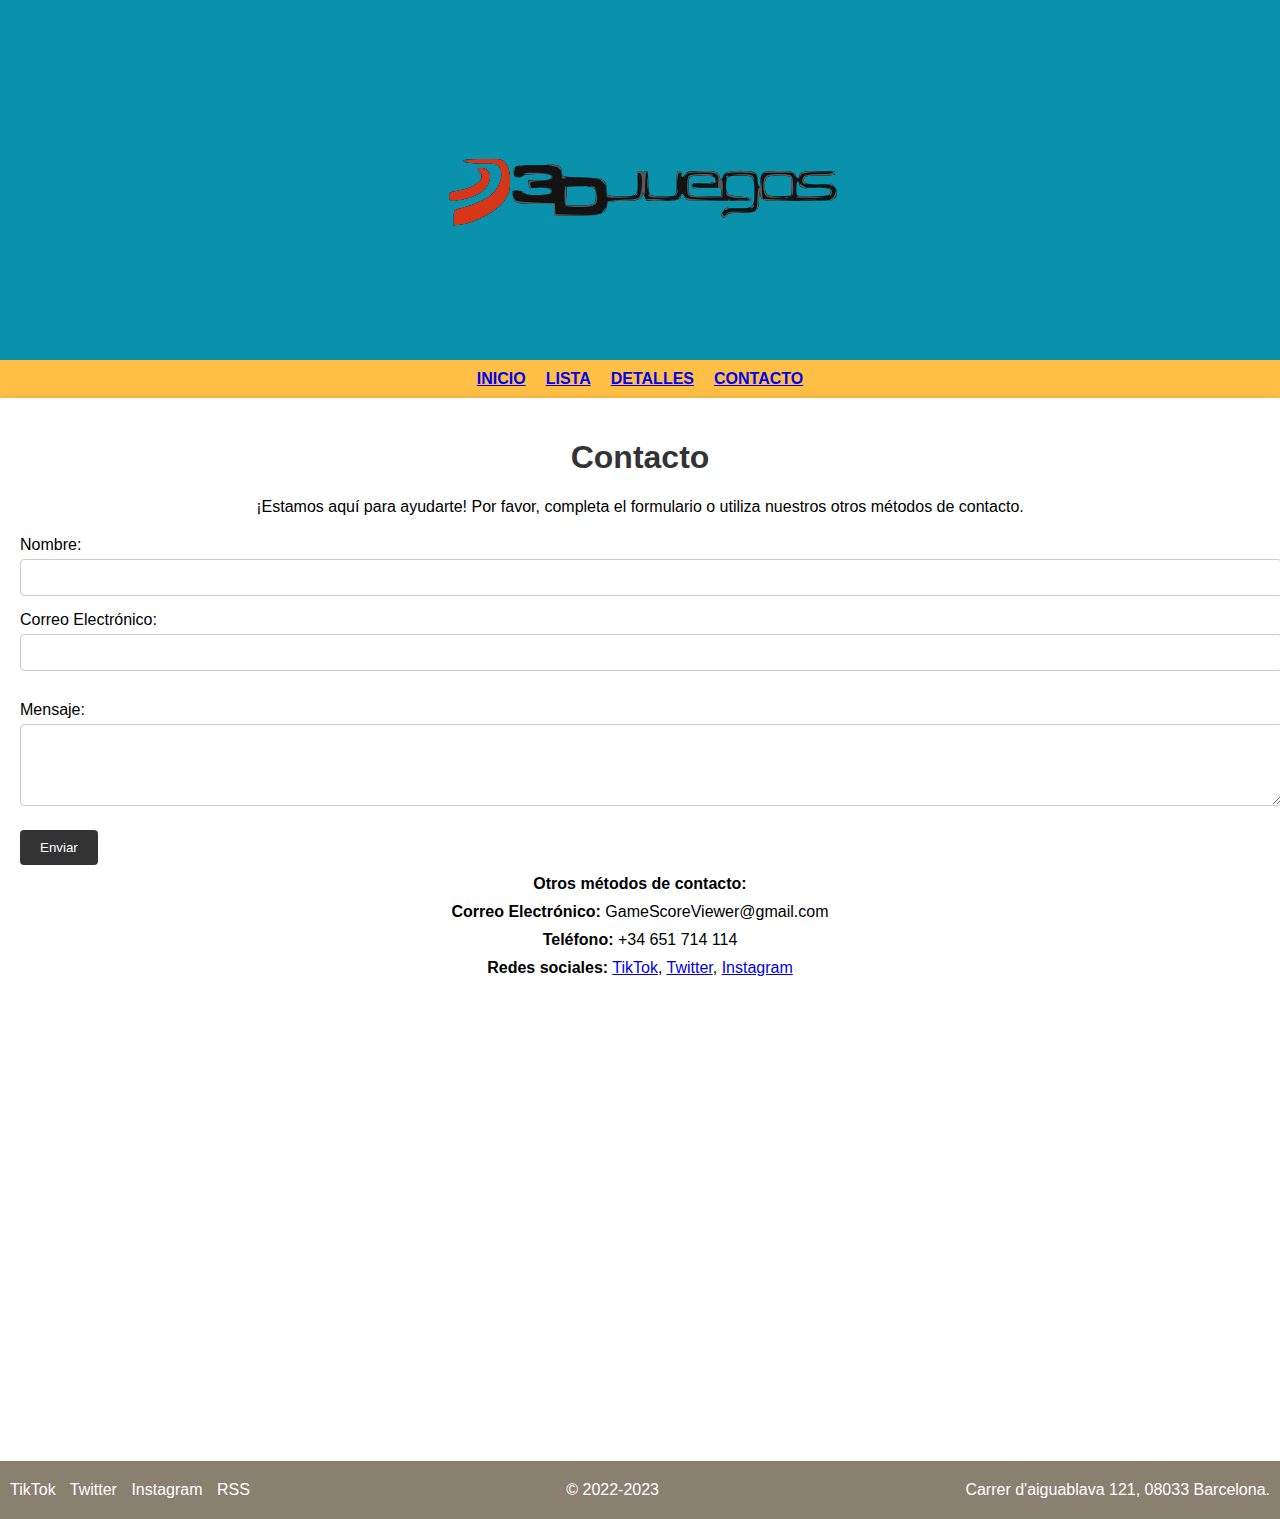
<file: EXERCICIS-CSS-M04/Contacto.html>
<!DOCTYPE html>
<html>

<head>
  <title>GameScore Review Contacto</title>
  <link rel="stylesheet" href="Estilo.css">
  <link rel="icon" type="ima/x-icon" href="Imagenes/logo2.png">
</head>

<body>
  <header>
    <div id="icono">
      <img src="Imagenes/logo2.png">
    </div>
    <div id="apartados">
      <div class="apartado">
        <a href="Home.html">INICIO</a>
      </div>
      <div class="apartado">
        <a href="ListadoVideojuegos.html">LISTA</a>
      </div>
      <div class="apartado">
        <a href="DetalleVideojuego.html">DETALLES</a>
      </div>
      <div class="apartado">
        <a href="Contacto.html">CONTACTO</a>
      </div>
    </div>
  </header>
  <div class="container">
    <h1>Contacto</h1>
    <p>¡Estamos aquí para ayudarte! Por favor, completa el formulario o utiliza nuestros otros métodos de contacto.</p>

    <form action="procesar_formulario.php" method="post">
      <label for="nombre">Nombre:</label>
      <input type="text" id="nombre" name="nombre" required>

      <label for="correo">Correo Electrónico:</label>
      <input type="email" id="correo" name="correo" required>

      <label for="mensaje">Mensaje:</label>
      <textarea id="mensaje" name="mensaje" rows="4" required></textarea>

      <button type="submit">Enviar</button>
    </form>

    <p><strong>Otros métodos de contacto:</p></strong>
    <p><strong>Correo Electrónico:</strong> GameScoreViewer@gmail.com</p>
    <p><strong>Teléfono:</strong> +34 651 714 114</p>
    <p><strong>Redes sociales:</strong>
      <a href="https://www.tiktok.com/@uriigg04_">TikTok</a>,
      <a href="https://www.twitter.com/@uriigg04">Twitter</a>,
      <a href="https://www.instagram.com/uriigg_/">Instagram</a>
    </p>
    <iframe
      src="https://www.google.com/maps/embed?pb=!1m18!1m12!1m3!1d3642.164123968216!2d2.1512239144171093!3d41.40030270925111!2m3!1f0!2f0!3f0!3m2!1i1024!2i768!4f13.1!3m3!1m2!1s0x12a4937f8c2e56cd%3A0x1595e4d7a8b8800a!2sCarrer%20d'Aiguablava%2C%20121%2C%2008033%20Barcelona!5e0!3m2!1sen!2ses!4v1649077312155!5m2!1sen!2ses"
      width="600" height="450" style="border:0;" allowfullscreen="" loading="lazy"></iframe>
  </div>
  </section>
  <footer>
    <div class="footer-content">
      <div class="footer-links">
        <a href="https://www.tiktok.com/@uriigg04_">TikTok</a>
        <a href="https://www.twitter.com/@uriigg04">Twitter</a>
        <a href="https://www.instagram.com/uriigg_">Instagram</a>
        <a href="https://www.ejemplo-rss.com/rss">RSS</a>
      </div>
      <div class="footer-center">
        <p class="copyright">&copy; 2022-2023</p>
      </div>
      <div class="address">
        Carrer d'aiguablava 121, 08033 Barcelona.
      </div>
    </div>
  </footer>
</body>

</html>
</file>
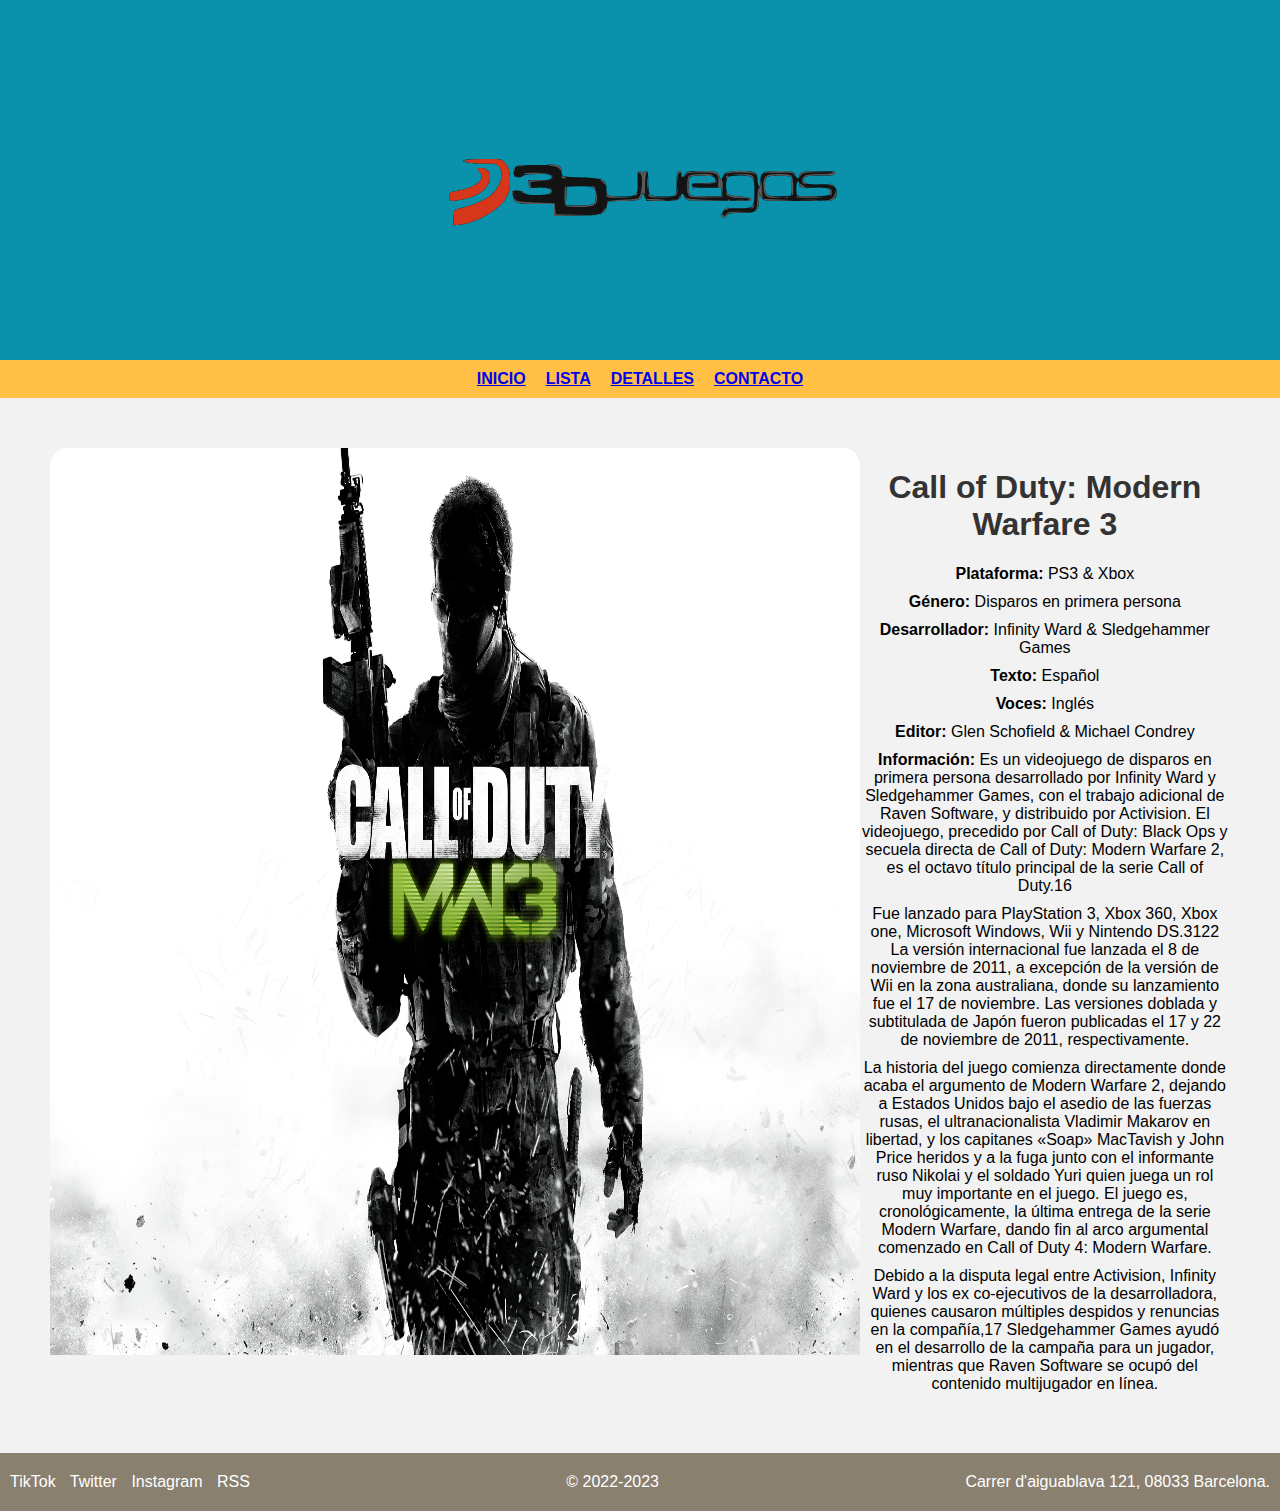
<file: EXERCICIS-CSS-M04/DetalleVideojuego.html>
<!DOCTYPE html>
<html>

<head>
    <title>GameScore Detalles</title>
    <link rel="stylesheet" href="Estilo.css">
</head>

<body>
    <header>
        <div id="icono">
            <img src="Imagenes/logo2.png">
        </div>
        <div id="apartados">
            <div class="apartado">
                <a href="Home.html">INICIO</a>
            </div>
            <div class="apartado">
                <a href="ListadoVideojuegos.html">LISTA</a>
            </div>
            <div class="apartado">
                <a href="DetalleVideojuego.html">DETALLES</a>
            </div>
            <div class="apartado">
                <a href="Contacto.html">CONTACTO</a>
            </div>
        </div>
    </header>

    <section class="game-details">
        <div class="image-container">
            <img src="Imagenes/mw3.png" alt="MW3 Image" class="game-image">
        </div>
        <div class="text-container">
            <h1>Call of Duty: Modern Warfare 3</h1>
            <p><strong>Plataforma:</strong> PS3 & Xbox</p>
            <p><strong>Género:</strong> Disparos en primera persona</p>
            <p><strong>Desarrollador:</strong> Infinity Ward & Sledgehammer Games</p>
            <p><strong>Texto:</strong> Español</p>
            <p><strong>Voces:</strong> Inglés</p>
            <p><strong>Editor:</strong> Glen Schofield & Michael Condrey</p>
            <p><strong>Información:</strong> Es un videojuego de disparos en primera persona desarrollado por Infinity
                Ward y Sledgehammer Games, con el trabajo adicional de Raven Software, y distribuido por Activision. El
                videojuego, precedido por Call of Duty: Black Ops y secuela directa de Call of Duty: Modern Warfare 2,
                es el octavo título principal de la serie Call of Duty.16​</p>
            <p>Fue lanzado para PlayStation 3, Xbox 360, Xbox one, Microsoft Windows, Wii y Nintendo DS.3​12​2​ La
                versión internacional fue lanzada el 8 de noviembre de 2011, a excepción de la versión de Wii en la zona
                australiana, donde su lanzamiento fue el 17 de noviembre. Las versiones doblada y subtitulada de Japón
                fueron publicadas el 17 y 22 de noviembre de 2011, respectivamente.</p>
            <p>La historia del juego comienza directamente donde acaba el argumento de Modern Warfare 2, dejando a
                Estados Unidos bajo el asedio de las fuerzas rusas, el ultranacionalista Vladimir Makarov en libertad, y
                los capitanes «Soap» MacTavish y John Price heridos y a la fuga junto con el informante ruso Nikolai y
                el soldado Yuri quien juega un rol muy importante en el juego. El juego es, cronológicamente, la última
                entrega de la serie Modern Warfare, dando fin al arco argumental comenzado en Call of Duty 4: Modern
                Warfare.</p>
            <p>Debido a la disputa legal entre Activision, Infinity Ward y los ex co-ejecutivos de la desarrolladora,
                quienes causaron múltiples despidos y renuncias en la compañía,17​ Sledgehammer Games ayudó en el
                desarrollo de la campaña para un jugador, mientras que Raven Software se ocupó del contenido
                multijugador en línea.</p>
        </div>
    </section>

    <footer>
        <div class="footer-content">
            <div class="footer-links">
                <a href="https://www.tiktok.com/@uriigg04_">TikTok</a>
                <a href="https://www.twitter.com/@uriigg04">Twitter</a>
                <a href="https://www.instagram.com/uriigg_">Instagram</a>
                <a href="https://www.ejemplo-rss.com/rss">RSS</a>
            </div>
            <div class="footer-center">
                <p class="copyright">&copy; 2022-2023</p>
            </div>
            <div class="address">
                Carrer d'aiguablava 121, 08033 Barcelona.
            </div>
        </div>
    </footer>
</body>

</html>
</file>
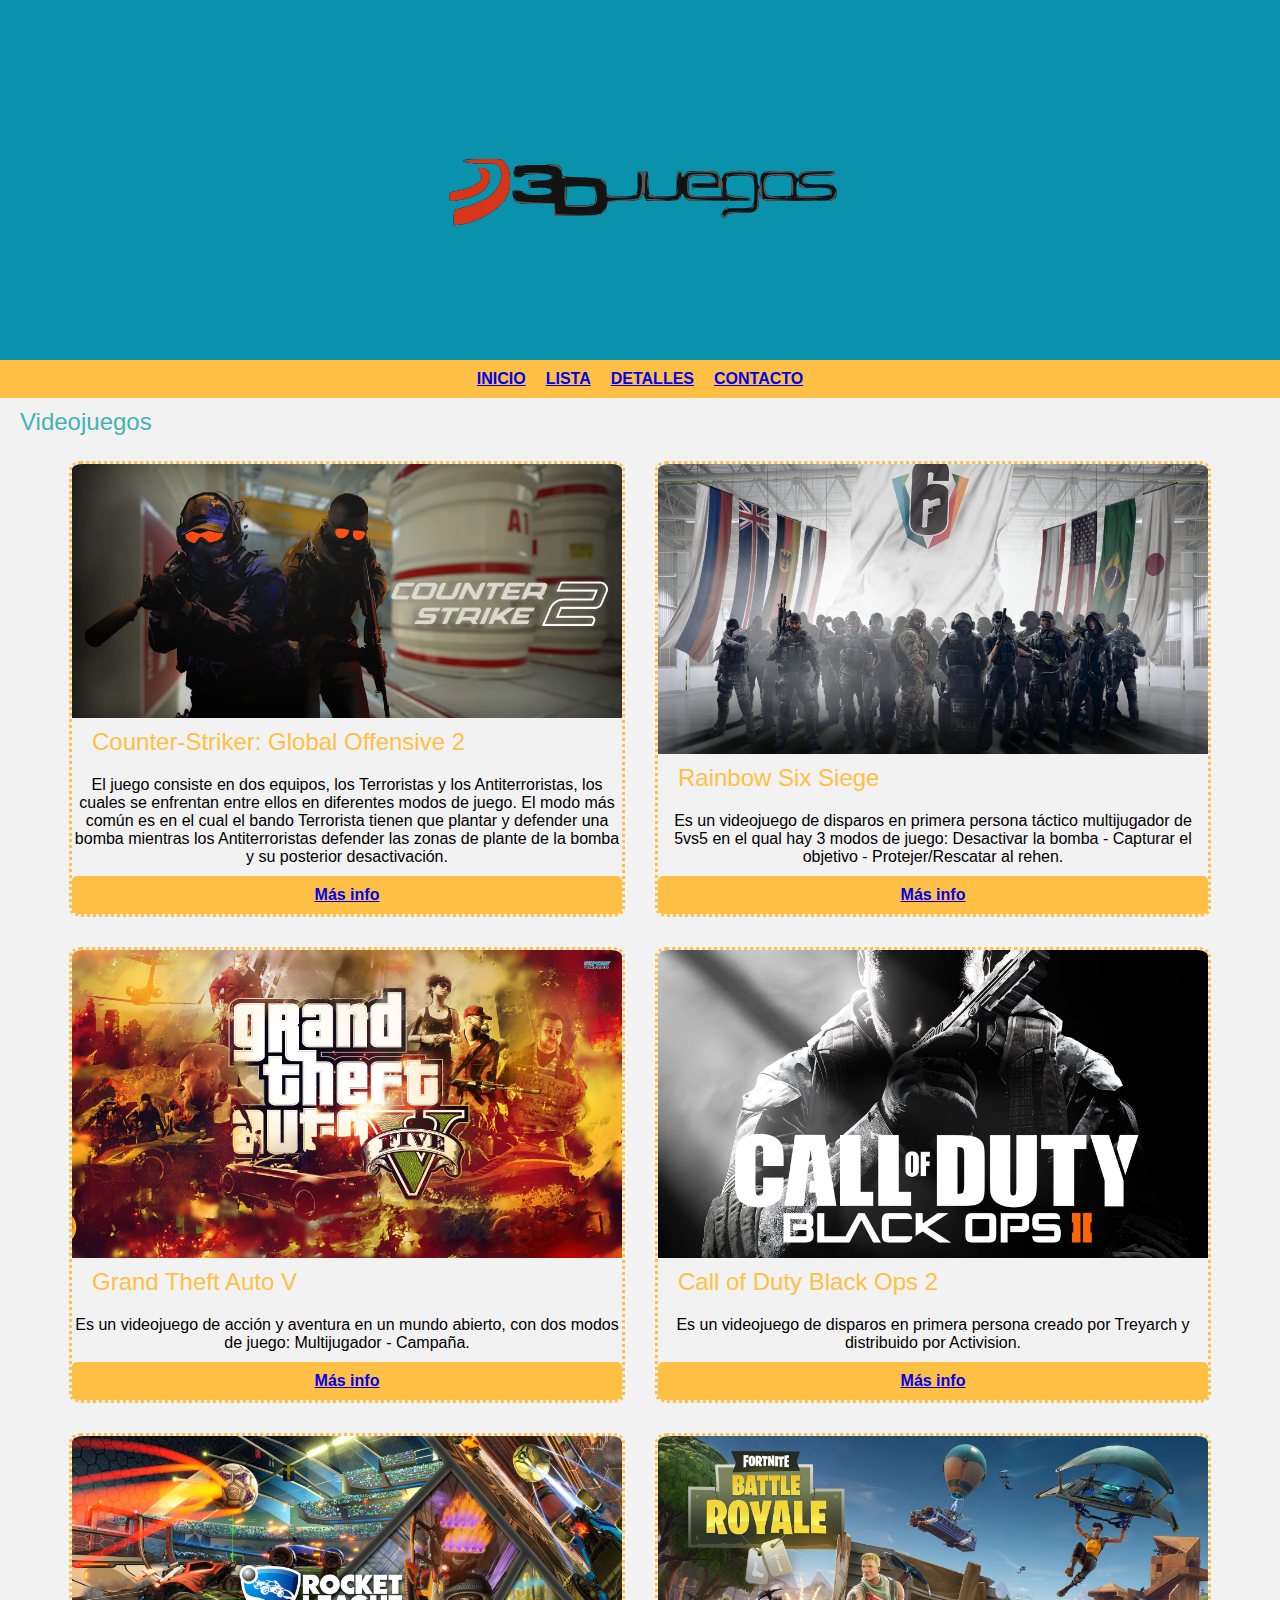
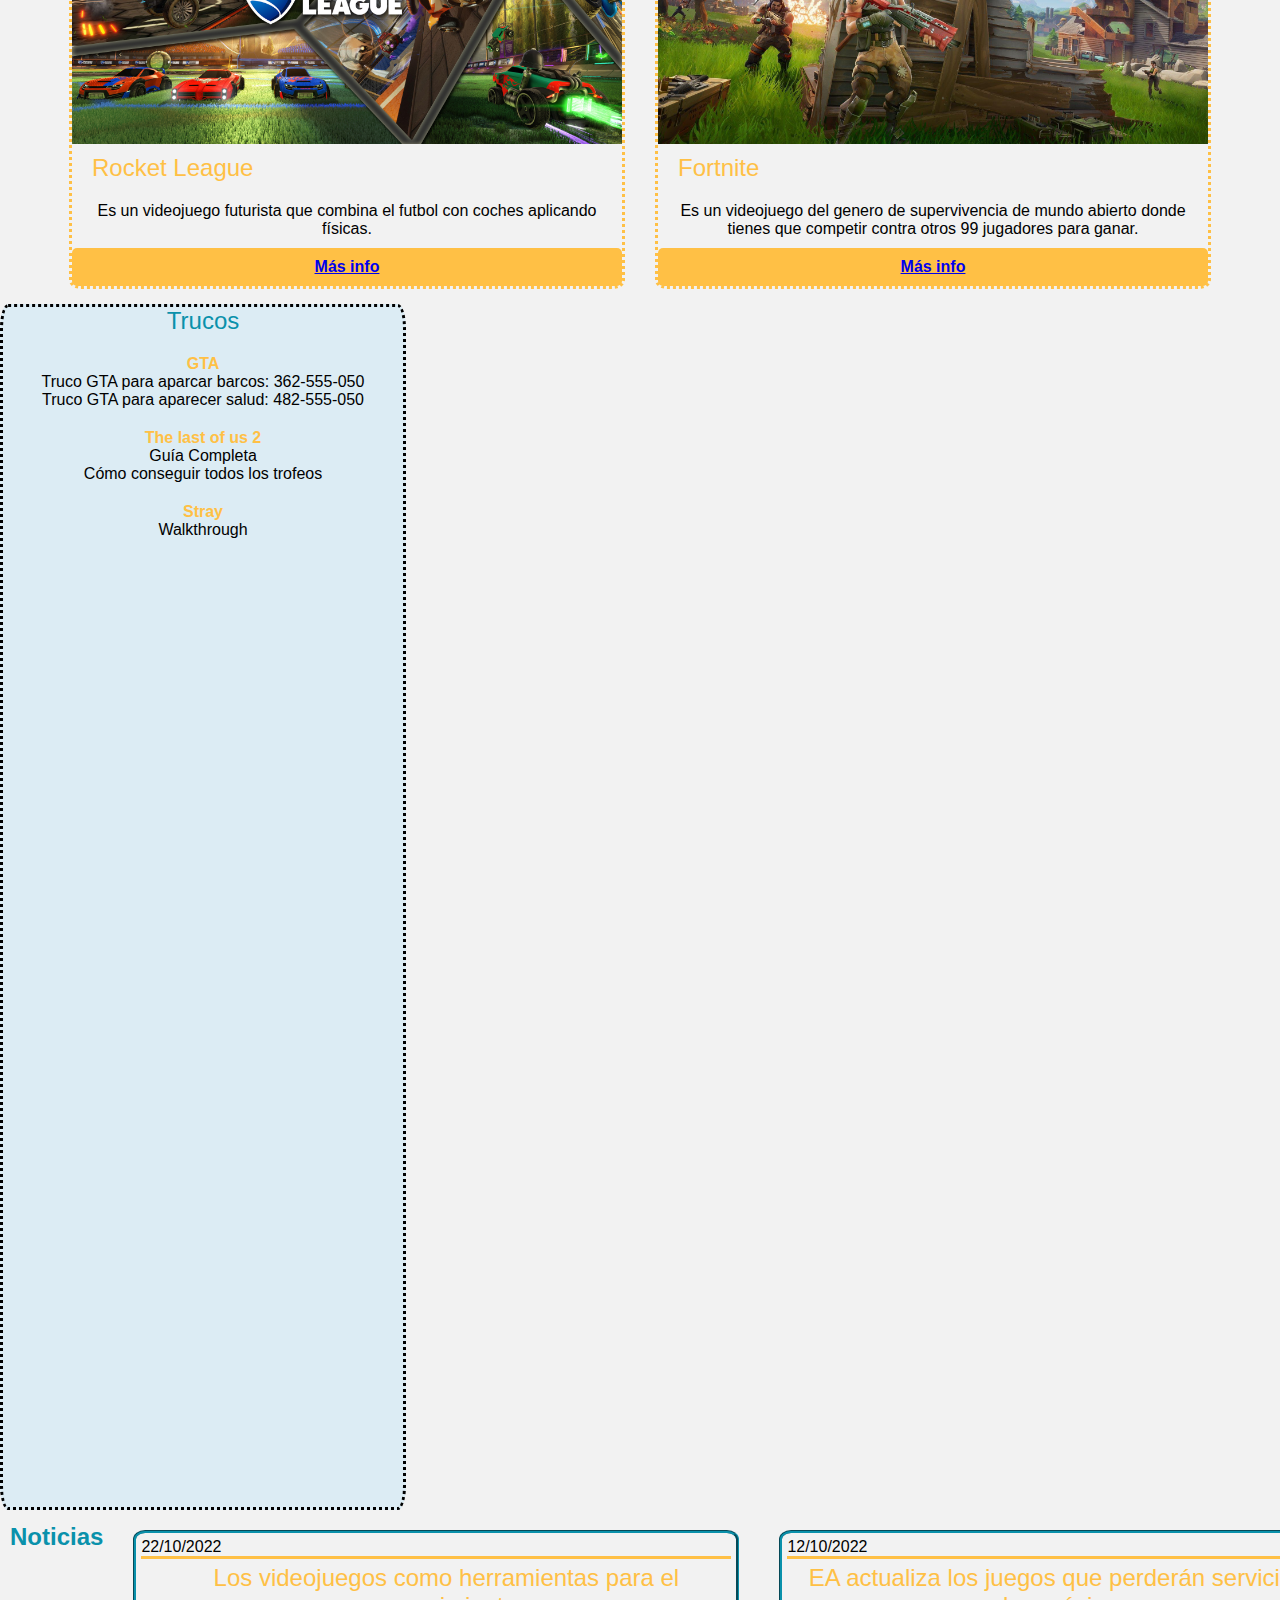
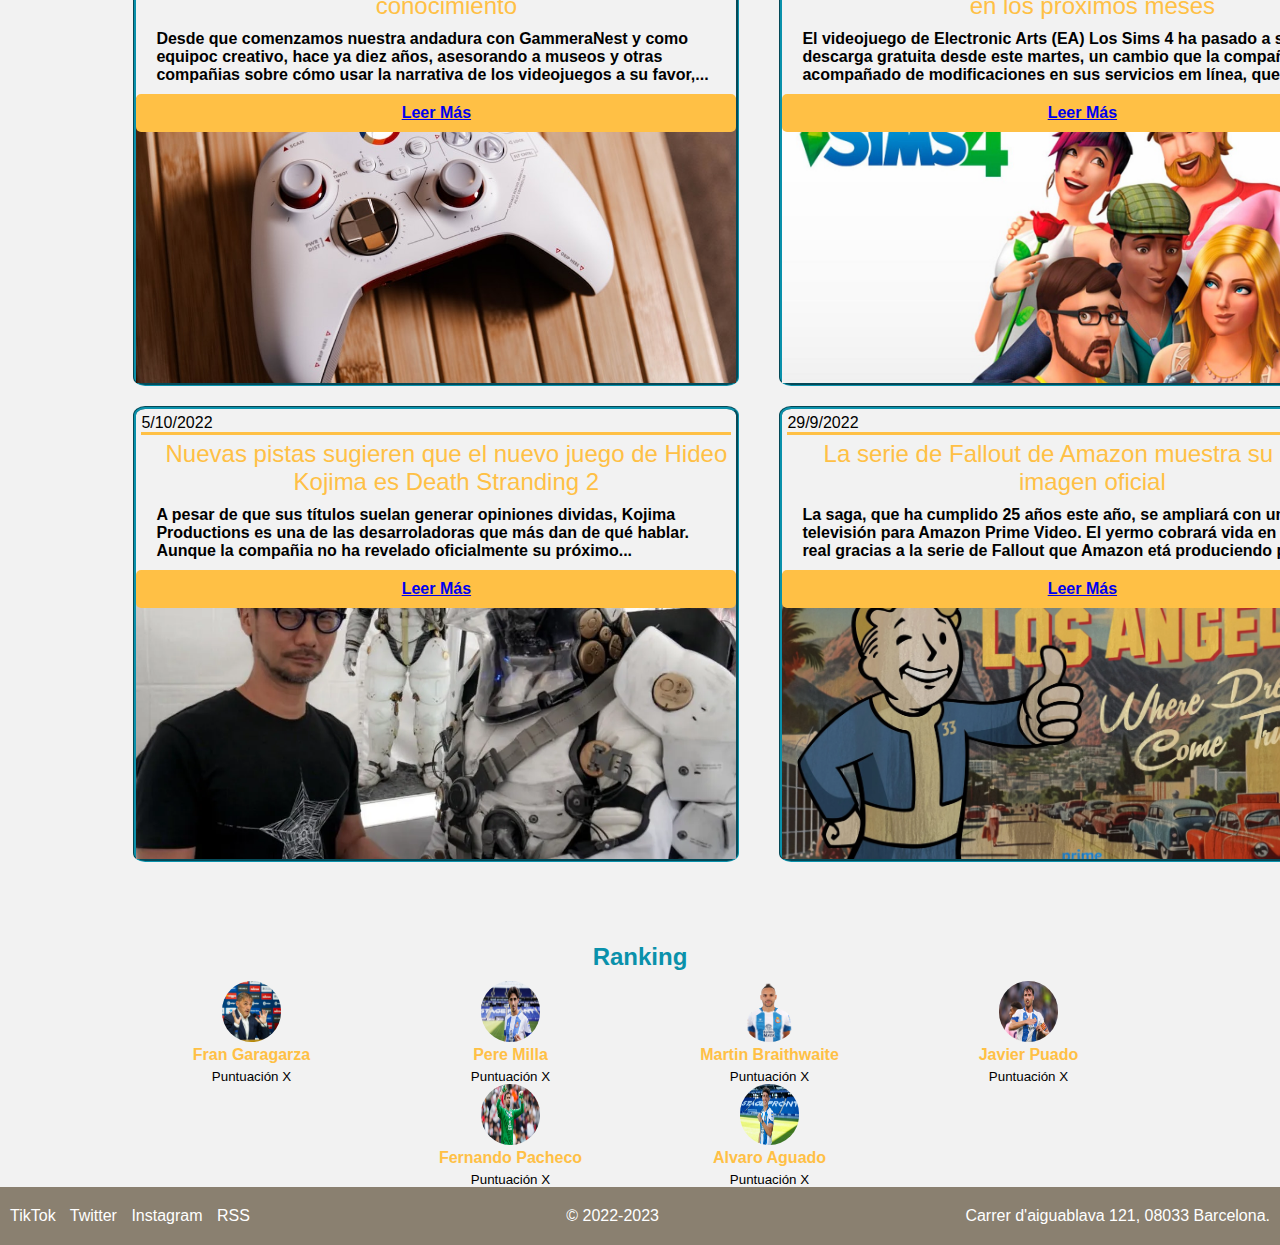
<file: EXERCICIS-CSS-M04/Home.html>
<!DOCTYPE html>
<html>

<head>
    <title>GameScore Review Inicio</title>
    <link rel="stylesheet" href="Estilo.css">
    <link rel="icon" type="ima/x-icon" href="Imagenes/logo2.png">
</head>

<body>
    <header>
        <div id="icono">
            <img src="Imagenes/logo2.png">
        </div>
        <div id="apartados">
            <div class="apartado">
                <a href="Home.html">INICIO</a>
            </div>
            <div class="apartado">
                <a href="ListadoVideojuegos.html">LISTA</a>
            </div>
            <div class="apartado">
                <a href="DetalleVideojuego.html">DETALLES</a>
            </div>
            <div class="apartado">
                <a href="Contacto.html">CONTACTO</a>
            </div>
        </div>
    </header>
    <section>
        <div>
            <div id="titulos">Videojuegos</div>
            <div id="videojuego">
                <div id="portadas">
                    <div class="fotoportadas1"></div>
                    <div id="titulo">Counter-Striker: Global Offensive 2</div>
                    <p>El juego consiste en dos equipos, los Terroristas y los Antiterroristas, los cuales se enfrentan
                        entre ellos en diferentes modos de juego. El modo más común es en el cual el bando Terrorista
                        tienen que plantar y defender una bomba mientras los Antiterroristas defender las zonas de
                        plante de la bomba y su posterior desactivación.</p>
                    <div id="boton-caja">
                        <a href="https://www.counter-strike.net/cs2" id="boton">Más info</a>
                    </div>
                </div>
                <div id="portadas">
                    <div class="fotoportadas2"></div>
                    <div id="titulo">Rainbow Six Siege</div>
                    <p>Es un videojuego de disparos en primera persona táctico multijugador de 5vs5 en el qual hay 3
                        modos de juego: Desactivar la bomba - Capturar el objetivo - Protejer/Rescatar al rehen.</p>
                    <div id="boton-caja">
                        <a href="https://www.ubisoft.com/es-mx/game/rainbow-six/siege" id="boton">Más info</a>
                    </div>
                </div>
                <div id="portadas">
                    <div class="fotoportadas3"></div>
                    <div id="titulo">Grand Theft Auto V</div>
                    <p>Es un videojuego de acción y aventura en un mundo abierto, con dos modos de juego: Multijugador -
                        Campaña.</p>
                    <div id="boton-caja">
                        <a href="https://www.rockstargames.com/es/gta-v" id="boton">Más info</a>
                    </div>
                </div>
                <div id="portadas">
                    <div class="fotoportadas4"></div>
                    <div id="titulo">Call of Duty Black Ops 2</div>
                    <p>Es un videojuego de disparos en primera persona creado por Treyarch y distribuido por Activision.
                    </p>
                    <div id="boton-caja">
                        <a href="https://www.callofduty.com/es/blackops2" id="boton">Más info</a>
                    </div>
                </div>
                <div id="portadas">
                    <div class="fotoportadas5"></div>
                    <div id="titulo">Rocket League</div>
                    <p>Es un videojuego futurista que combina el futbol con coches aplicando físicas.</p>
                    <div id="boton-caja">
                        <a href="https://www.rocketleague.com/es-es/" id="boton">Más info</a>
                    </div>
                </div>
                <div id="portadas">
                    <div class="fotoportadas6"></div>
                    <div id="titulo">Fortnite</div>
                    <p>Es un videojuego del genero de supervivencia de mundo abierto donde tienes que competir contra
                        otros 99 jugadores para ganar.</p>
                    <div id="boton-caja">
                        <a href="https://www.fortnite.com/?lang=es-ES" id="boton">Más info</a>
                    </div>
                </div>
            </div>
            <div id="noticias-trucos">
                <div id="contenedor-trucos">
                    <div id="titulo-trucos">Trucos</div>
                    <div id="titulo-juegos">GTA</div>
                    <div id="titulo-descripcion">Truco GTA para aparcar barcos: 362-555-050</div>
                    <div id="titulo-descripcion">Truco GTA para aparecer salud: 482-555-050</div>
                    <div id="titulo-juegos">The last of us 2</div>
                    <div id="titulo-descripcion">Guía Completa</div>
                    <div id="titulo-descripcion">Cómo conseguir todos los trofeos</div>
                    <div id="titulo-juegos">Stray</div>
                    <div id="titulo-descripcion">Walkthrough</div>
                </div>
                <div id="apartado-noticia">
                    <div id="noticias">Noticias</div>
                    <div id="fila">
                        <div id="contenedor-noticias">
                            <div id="contenedor-fecha">22/10/2022</div>
                            <div id="titulo-noticias">Los videojuegos como herramientas para el conocimiento</div>
                            <div id="descripcion-noticias">Desde que comenzamos nuestra andadura con GammeraNest y como
                                equipoc creativo, hace ya diez años, asesorando a museos y otras compañias sobre cómo
                                usar la narrativa de los videojuegos a su favor,...</div>
                            <div id="imagen-noticia-1">
                                <div id="boton-caja">
                                    <a href="#" id="boton">Leer Más</a>
                                </div>
                            </div>
                        </div>
                        <div id="contenedor-noticias">
                            <div id="contenedor-fecha">5/10/2022</div>
                            <div id="titulo-noticias">Nuevas pistas sugieren que el nuevo juego de Hideo Kojima es Death
                                Stranding 2</div>
                            <div id="descripcion-noticias">A pesar de que sus títulos suelan generar opiniones dividas,
                                Kojima Productions es una de las desarroladoras que más dan de qué hablar. Aunque la
                                compañia no ha revelado oficialmente su próximo...</div>
                            <div id="imagen-noticia-2">
                                <div id="boton-caja">
                                    <a href="#" id="boton">Leer Más</a>
                                </div>
                            </div>
                        </div>
                    </div>
                    <div id="fila">
                        <div id="contenedor-noticias">
                            <div id="contenedor-fecha">12/10/2022</div>
                            <div id="titulo-noticias">EA actualiza los juegos que perderán servicios online en los
                                próximos meses</div>
                            <div id="descripcion-noticias">El videojuego de Electronic Arts (EA) Los Sims 4 ha pasado a
                                ser de descarga gratuita desde este martes, un cambio que la compañía ha acompañado de
                                modificaciones en sus servicios em línea, que afectan...</div>
                            <div id="imagen-noticia-3">
                                <div id="boton-caja">
                                    <a href="#" id="boton">Leer Más</a>
                                </div>
                            </div>
                        </div>
                        <div id="contenedor-noticias">
                            <div id="contenedor-fecha">29/9/2022</div>
                            <div id="titulo-noticias">La serie de Fallout de Amazon muestra su primera imagen oficial
                            </div>
                            <div id="descripcion-noticias">La saga, que ha cumplido 25 años este año, se ampliará con
                                una serie de televisión para Amazon Prime Video. El yermo cobrará vida en la acción real
                                gracias a la serie de Fallout que Amazon etá produciendo para su...</div>
                            <div id="imagen-noticia-4">
                                <div id="boton-caja">
                                    <a href="#" id="boton">Leer Más</a>
                                </div>
                            </div>
                        </div>
                    </div>
                </div>
            </div>
        </div>
        <div id="ranking">
            <div id="titulo-ranking"><strong>Ranking</strong></div>
            <div id="abajo">
                <div id="user">
                    <div><img id="imagen-ranking1" src="Imagenes/Fran.png"></div>
                    <div id="nombre">Fran Garagarza</div>
                    <div id="puntuacion">Puntuación X</div>
                </div>
                <div id="user">
                    <div><img id="imagen-ranking1" src="Imagenes/Pere.png"></div>
                    <div id="nombre">Pere Milla</div>
                    <div id="puntuacion">Puntuación X</div>
                </div>
                <div id="user">
                    <div><img id="imagen-ranking1" src="Imagenes/Martin.png"></div>
                    <div id="nombre">Martin Braithwaite</div>
                    <div id="puntuacion">Puntuación X</div>
                </div>
                <div id="user">
                    <div><img id="imagen-ranking1" src="Imagenes/Puado.png"></div>
                    <div id="nombre">Javier Puado</div>
                    <div id="puntuacion">Puntuación X</div>
                </div>
                <div id="user">
                    <div><img id="imagen-ranking1" src="Imagenes/Pacheco.png"></div>
                    <div id="nombre">Fernando Pacheco</div>
                    <div id="puntuacion">Puntuación X</div>
                </div>
                <div id="user">
                    <div><img id="imagen-ranking1" src="Imagenes/Aguado.png"></div>
                    <div id="nombre">Alvaro Aguado</div>
                    <div id="puntuacion">Puntuación X</div>
                </div>
            </div>
        </div>
    </section>
    <footer>
        <div class="footer-content">
            <div class="footer-links">
                <a href="https://www.tiktok.com/@uriigg04_">TikTok</a>
                <a href="https://www.twitter.com/@uriigg04">Twitter</a>
                <a href="https://www.instagram.com/uriigg_">Instagram</a>
                <a href="https://www.ejemplo-rss.com/rss">RSS</a>
            </div>
            <div class="footer-center">
                <p class="copyright">&copy; 2022-2023</p>
            </div>
            <div class="address">
                Carrer d'aiguablava 121, 08033 Barcelona.
            </div>
        </div>
    </footer>
</body>

</html>
</file>
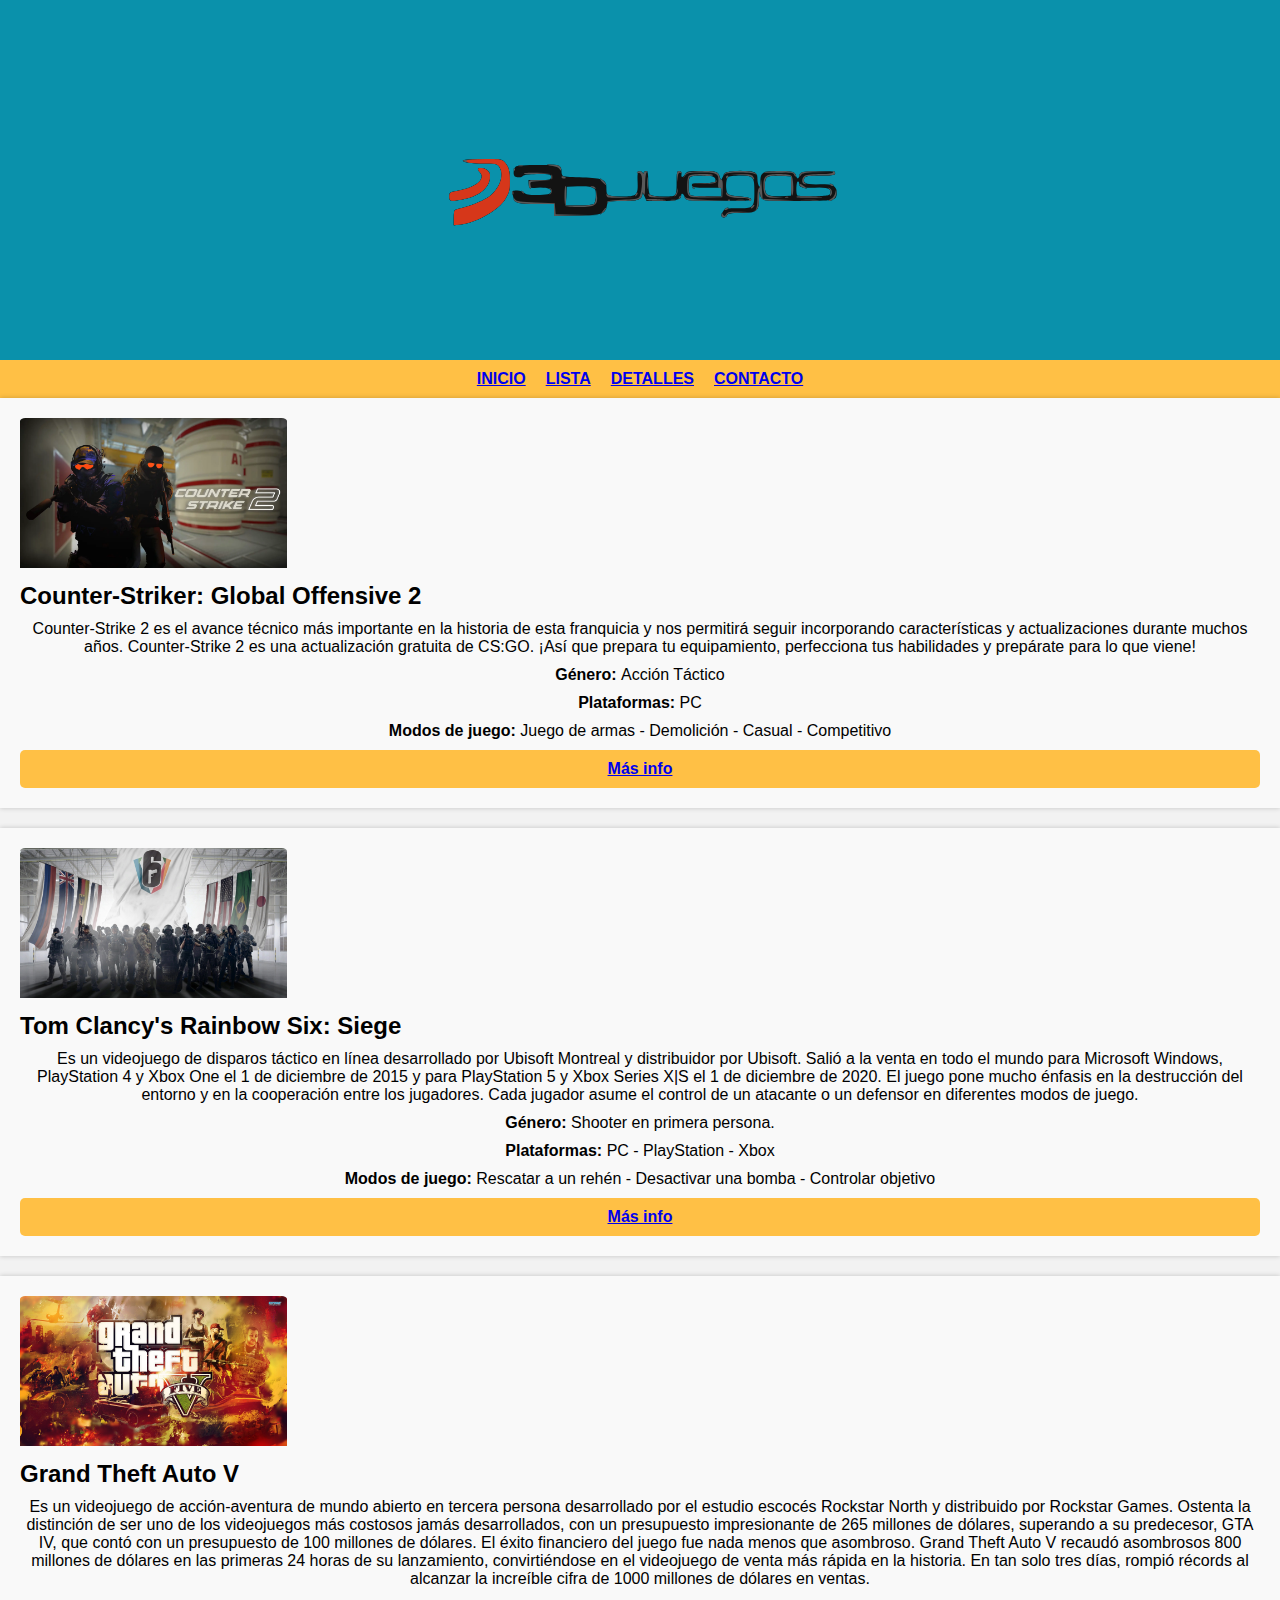
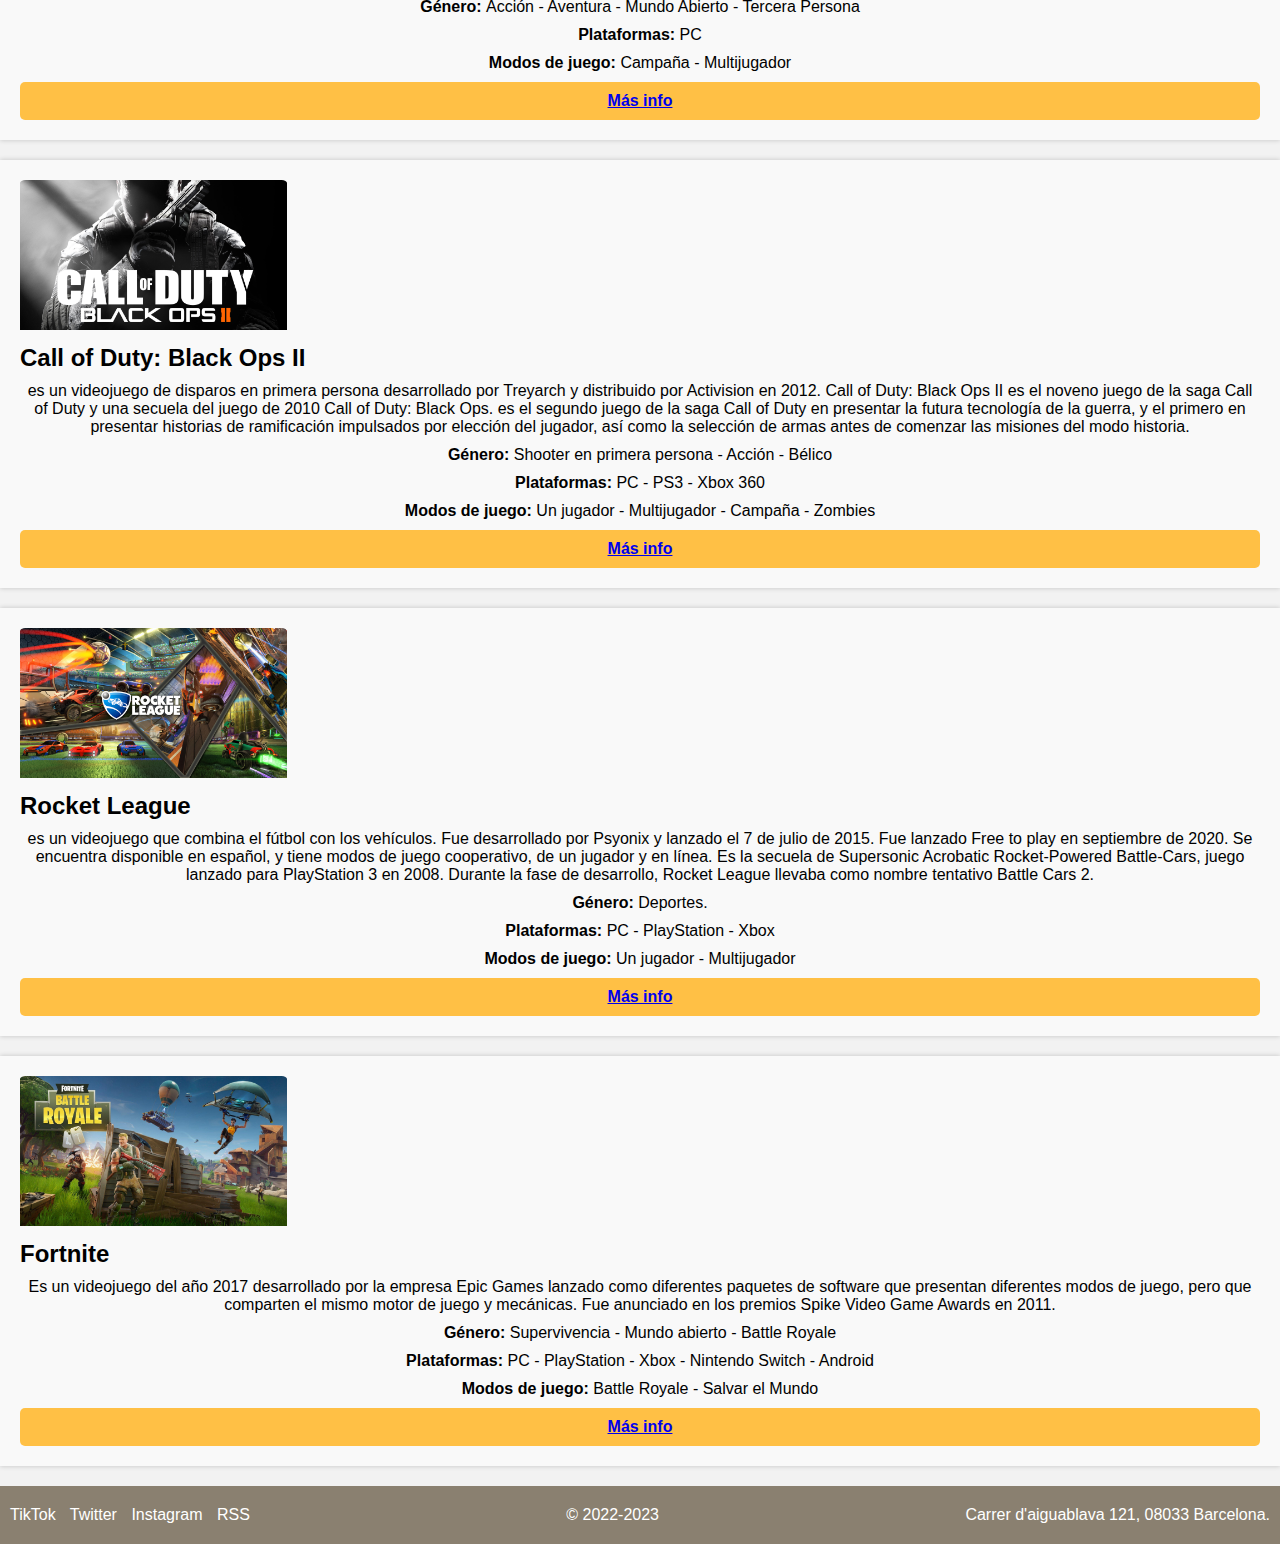
<file: EXERCICIS-CSS-M04/ListadoVideojuegos.html>
<!DOCTYPE html>
<html>

<head>
    <title>GameScore Review Listado</title>
    <link rel="stylesheet" href="Estilo.css">
    <link rel="icon" type="ima/x-icon" href="Imagenes/logo2.png">
</head>

<body>
    <header>
        <div id="icono">
            <img src="Imagenes/logo2.png">
        </div>
        <div id="apartados">
            <div class="apartado">
                <a href="Home.html">INICIO</a>
            </div>
            <div class="apartado">
                <a href="ListadoVideojuegos.html">LISTA</a>
            </div>
            <div class="apartado">
                <a href="DetalleVideojuego.html">DETALLES</a>
            </div>
            <div class="apartado">
                <a href="Contacto.html">CONTACTO</a>
            </div>
        </div>
    </header>
    <section>
        <div>
            <ul class="game-list">
                <li class="game">
                    <img src="Imagenes/csgo2.png" alt="Videojuego 1">
                    <h2>Counter-Striker: Global Offensive 2</h2>
                    <div class="game-details">
                        <p>Counter‑Strike 2 es el avance técnico más importante en la historia de esta franquicia y nos
                            permitirá seguir incorporando características y actualizaciones durante muchos años.
                            Counter‑Strike 2 es una actualización gratuita de CS:GO. ¡Así que prepara tu equipamiento,
                            perfecciona tus habilidades y prepárate para lo que viene!</p>
                        <p><strong>Género: </strong>Acción Táctico</p>
                        <p><strong>Plataformas: </strong>PC</p>
                        <p><strong>Modos de juego: </strong>Juego de armas - Demolición - Casual - Competitivo</p>
                    </div>
                    <div id="boton-caja">
                        <a href="https://www.counter-strike.net/cs2" id="boton">Más info</a>
                    </div>
                </li>
                <li class="game">
                    <img src="Imagenes/r6.png" alt="Videojuego 1">
                    <h2>Tom Clancy's Rainbow Six: Siege</h2>
                    <div class="game-details">
                        <p>Es un videojuego de disparos táctico en línea desarrollado por Ubisoft Montreal y
                            distribuidor por Ubisoft. Salió a la venta en todo el mundo para Microsoft Windows,
                            PlayStation 4 y Xbox One el 1 de diciembre de 2015 y para PlayStation 5 y Xbox Series X|S el
                            1 de diciembre de 2020. El juego pone mucho énfasis en la destrucción del entorno y en la
                            cooperación entre los jugadores. Cada jugador asume el control de un atacante o un defensor
                            en diferentes modos de juego.</p>
                        <p><strong>Género: </strong>Shooter en primera persona.</p>
                        <p><strong>Plataformas: </strong>PC - PlayStation - Xbox</p>
                        <p><strong>Modos de juego: </strong>Rescatar a un rehén - Desactivar una bomba - Controlar
                            objetivo</p>
                    </div>
                    <div id="boton-caja">
                        <a href="https://www.ubisoft.com/es-mx/game/rainbow-six/siege" id="boton">Más info</a>
                    </div>
                </li>
                <li class="game">
                    <img src="Imagenes/gta5.png" alt="Videojuego 1">
                    <h2>Grand Theft Auto V</h2>
                    <div class="game-details">
                        <p>Es un videojuego de acción-aventura de mundo abierto en tercera persona desarrollado por el
                            estudio escocés Rockstar North y distribuido por Rockstar Games. Ostenta la distinción de
                            ser uno de los videojuegos más costosos jamás desarrollados, con un presupuesto
                            impresionante de 265 millones de dólares, superando a su predecesor, GTA IV, que contó con
                            un presupuesto de 100 millones de dólares. El éxito financiero del juego fue nada menos que
                            asombroso. Grand Theft Auto V recaudó asombrosos 800 millones de dólares en las primeras 24
                            horas de su lanzamiento, convirtiéndose en el videojuego de venta más rápida en la historia.
                            En tan solo tres días, rompió récords al alcanzar la increíble cifra de 1000 millones de
                            dólares en ventas.</p>
                        <p><strong>Género: </strong>Acción - Aventura - Mundo Abierto - Tercera Persona</p>
                        <p><strong>Plataformas: </strong>PC</p>
                        <p><strong>Modos de juego: </strong>Campaña - Multijugador</p>
                    </div>
                    <div id="boton-caja">
                        <a href="https://www.rockstargames.com/es/gta-v" id="boton">Más info</a>
                    </div>
                </li>
                <li class="game">
                    <img src="Imagenes/bo2.png" alt="Videojuego 1">
                    <h2>Call of Duty: Black Ops II</h2>
                    <div class="game-details">
                        <p>es un videojuego de disparos en primera persona desarrollado por Treyarch y distribuido por
                            Activision en 2012. Call of Duty: Black Ops II es el noveno juego de la saga Call of Duty y
                            una secuela del juego de 2010 Call of Duty: Black Ops. es el segundo juego de la saga Call
                            of Duty en presentar la futura tecnología de la guerra, y el primero en presentar historias
                            de ramificación impulsados por elección del jugador, así como la selección de armas antes de
                            comenzar las misiones del modo historia.</p>
                        <p><strong>Género: </strong>Shooter en primera persona - Acción - Bélico</p>
                        <p><strong>Plataformas: </strong>PC - PS3 - Xbox 360</p>
                        <p><strong>Modos de juego: </strong>Un jugador - Multijugador - Campaña - Zombies</p>
                    </div>
                    <div id="boton-caja">
                        <a href="https://www.callofduty.com/es/blackops2" id="boton">Más info</a>
                    </div>
                </li>
                <li class="game">
                    <img src="Imagenes/rocket.png" alt="Videojuego 1">
                    <h2>Rocket League</h2>
                    <div class="game-details">
                        <p>es un videojuego que combina el fútbol con los vehículos. Fue desarrollado por Psyonix y
                            lanzado el 7 de julio de 2015. Fue lanzado Free to play en septiembre de 2020. Se encuentra
                            disponible en español, y tiene modos de juego cooperativo, de un jugador y en línea.

                            Es la secuela de Supersonic Acrobatic Rocket-Powered Battle-Cars, juego lanzado para
                            PlayStation 3 en 2008. Durante la fase de desarrollo, Rocket League llevaba como nombre
                            tentativo Battle Cars 2.</p>
                        <p><strong>Género: </strong>Deportes.</p>
                        <p><strong>Plataformas: </strong>PC - PlayStation - Xbox</p>
                        <p><strong>Modos de juego: </strong>Un jugador - Multijugador</p>
                    </div>
                    <div id="boton-caja">
                        <a href="https://www.rocketleague.com/es-es/" id="boton">Más info</a>
                    </div>
                </li>
                <li class="game">
                    <img src="Imagenes/fortnite.png" alt="Videojuego 1">
                    <h2>Fortnite</h2>
                    <div class="game-details">
                        <p> Es un videojuego del año 2017 desarrollado por la empresa Epic Games lanzado como diferentes
                            paquetes de software que presentan diferentes modos de juego, pero que comparten el mismo
                            motor de juego y mecánicas. Fue anunciado en los premios Spike Video Game Awards en 2011.
                        </p>
                        <p><strong>Género: </strong>Supervivencia - Mundo abierto - Battle Royale</p>
                        <p><strong>Plataformas: </strong>PC - PlayStation - Xbox - Nintendo Switch - Android</p>
                        <p><strong>Modos de juego: </strong>Battle Royale - Salvar el Mundo</p>
                    </div>
                    <div id="boton-caja">
                        <a href="https://www.fortnite.com/?lang=es-ES" id="boton">Más info</a>
                    </div>
                </li>
            </ul>
        </div>
    </section>
    <footer>
        <div class="footer-content">
            <div class="footer-links">
                <a href="https://www.tiktok.com/@uriigg04_">TikTok</a>
                <a href="https://www.twitter.com/@uriigg04">Twitter</a>
                <a href="https://www.instagram.com/uriigg_">Instagram</a>
                <a href="https://www.ejemplo-rss.com/rss">RSS</a>
            </div>
            <div class="footer-center">
                <p class="copyright">&copy; 2022-2023</p>
            </div>
            <div class="address">
                Carrer d'aiguablava 121, 08033 Barcelona.
            </div>
        </div>
    </footer>
</body>

</html>
</file>
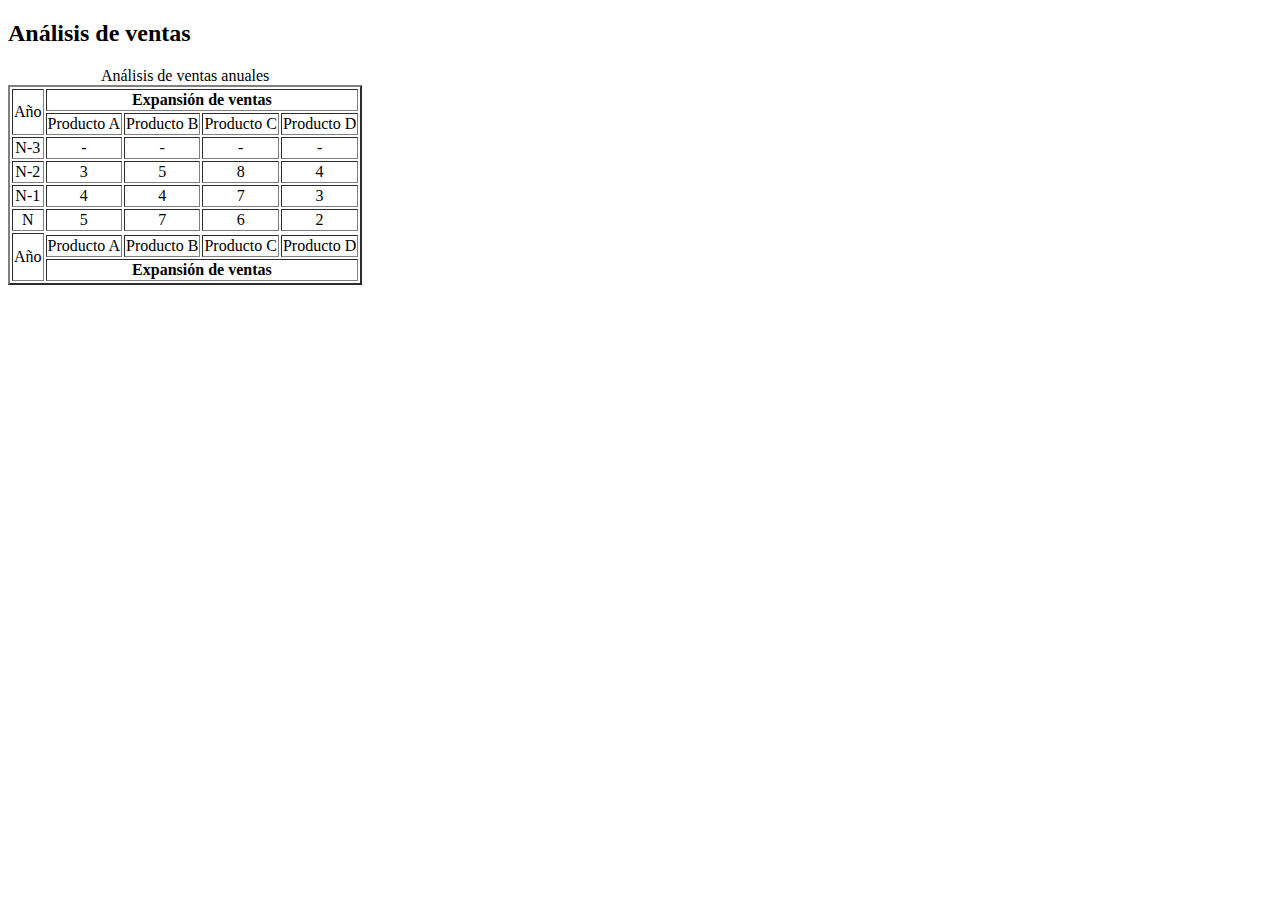
<file: Html/Ej05.html>
<!DOCTYPE html>
<html>
        <head>
            <body>
                <h2>Análisis de ventas</h2>
                <table border="2px">
                    <caption>Análisis de ventas anuales</caption>
                    <tr>
                        <td rowspan="2px">Año</td>
                        <th colspan="4px">Expansión de ventas</th>
                    </tr>
                    <tr align="center">
                        <td>Producto A</td>
                        <td>Producto B</td>
                        <td>Producto C</td>
                        <td>Producto D</td>
                    </tr>
                    <tr align="center">
                        <td>N-3</td>
                        <td>-</td>
                        <td>-</td>
                        <td>-</td>
                        <td>-</td>
                    </tr>
                    <tr align="center">
                        <td>N-2</td>
                        <td>3</td>
                        <td>5</td>
                        <td>8</td>
                        <td>4</td>
                    </tr>
                    <tr align="center">
                        <td>N-1</td>
                        <td>4</td>
                        <td>4</td>
                        <td>7</td>
                        <td>3</td>
                    </tr>
                    <tr align="center">
                        <td>N</td>
                        <td>5</td>
                        <td>7</td>
                        <td>6</td>
                        <td>2</td>
                    </tr>
                    <tr>
                        <td rowspan="4px">Año</td>
                        <tr align="center">
                            <td>Producto A</td>
                            <td>Producto B</td>
                            <td>Producto C</td>
                            <td>Producto D</td>
                    </tr>
                        <th colspan="6px">Expansión de ventas</th>
                    </tr>
                </table>
            </body>
        </head>
</html>
</file>
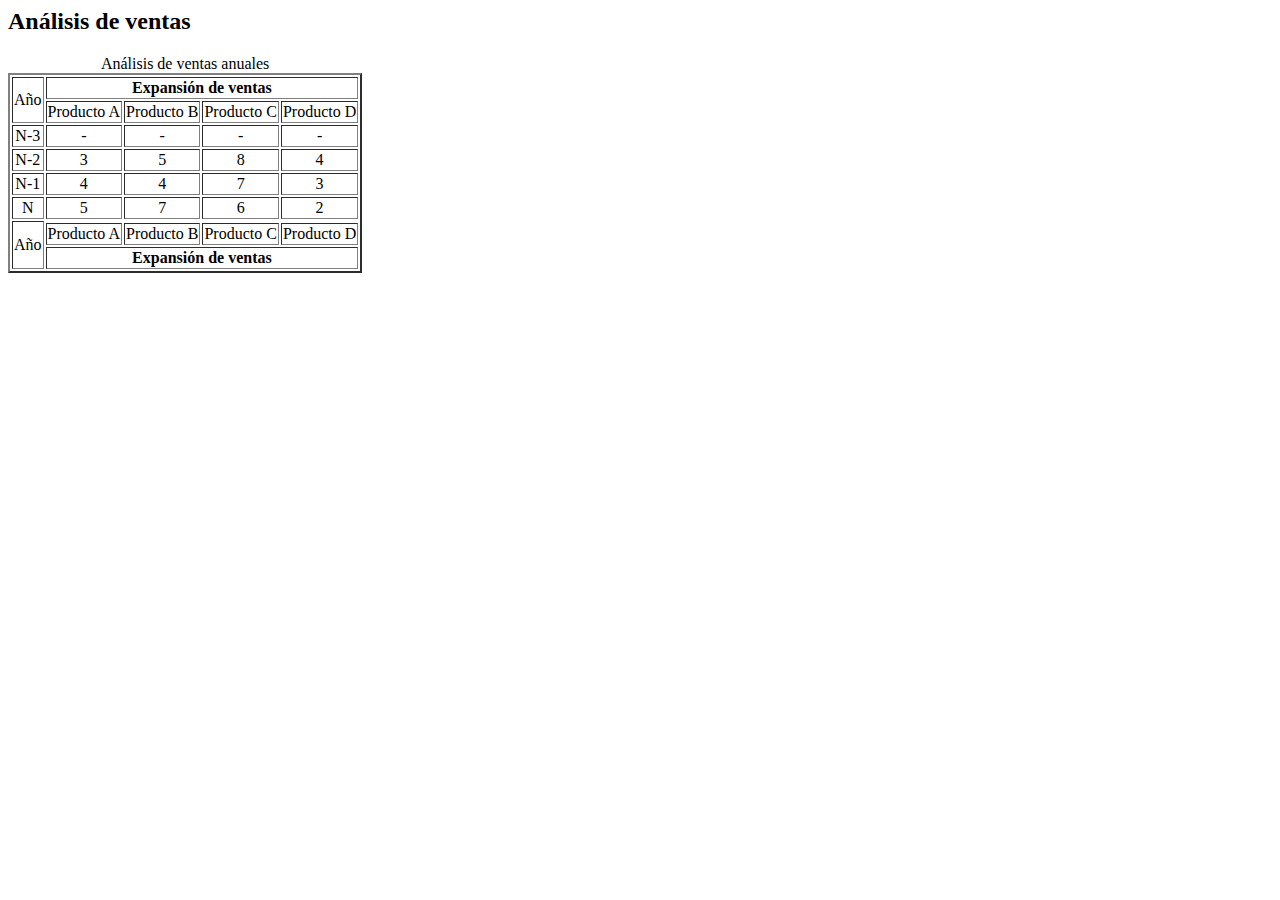
<file: EXERCICIS-M04/Exercicis/Ej05.html>
<html>
        <head>
            <body>
                <h2>Análisis de ventas</h2>
                <table border="2px">
                    <caption>Análisis de ventas anuales</caption>
                    <tr>
                        <td rowspan="2px">Año</td>
                        <th colspan="4px">Expansión de ventas</th>
                    </tr>
                    <tr align="center">
                        <td>Producto A</td>
                        <td>Producto B</td>
                        <td>Producto C</td>
                        <td>Producto D</td>
                    </tr>
                    <tr align="center">
                        <td>N-3</td>
                        <td>-</td>
                        <td>-</td>
                        <td>-</td>
                        <td>-</td>
                    </tr>
                    <tr align="center">
                        <td>N-2</td>
                        <td>3</td>
                        <td>5</td>
                        <td>8</td>
                        <td>4</td>
                    </tr>
                    <tr align="center">
                        <td>N-1</td>
                        <td>4</td>
                        <td>4</td>
                        <td>7</td>
                        <td>3</td>
                    </tr>
                    <tr align="center">
                        <td>N</td>
                        <td>5</td>
                        <td>7</td>
                        <td>6</td>
                        <td>2</td>
                    </tr>
                    <tr>
                        <td rowspan="4px">Año</td>
                        <tr align="center">
                            <td>Producto A</td>
                            <td>Producto B</td>
                            <td>Producto C</td>
                            <td>Producto D</td>
                    </tr>
                        <th colspan="6px">Expansión de ventas</th>
                    </tr>
                </table>
            </body>
        </head>
</html>
</file>
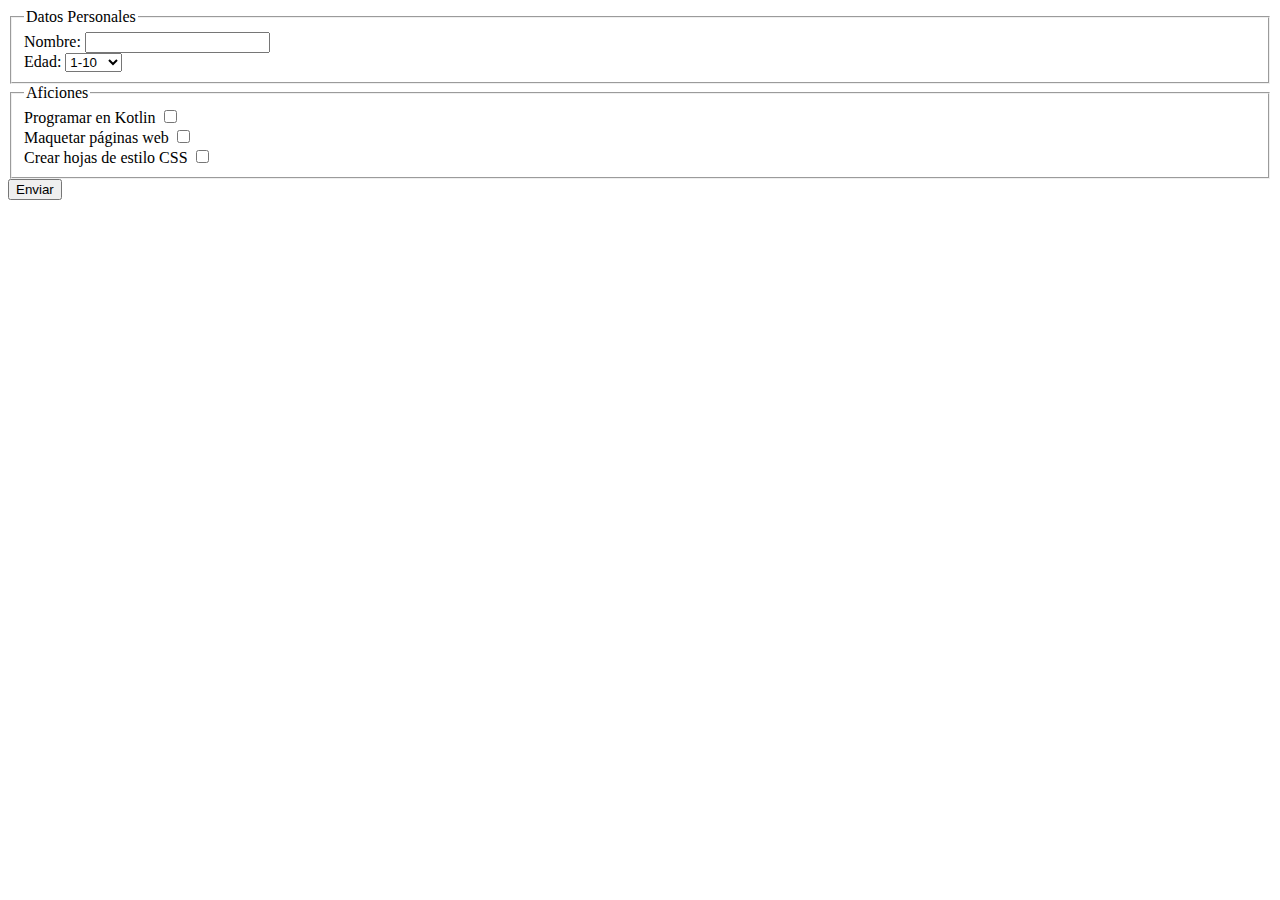
<file: EXERCICIS-M04/Exercicis/Ej06.html>
<html>
    <head>
    </head>
    <body>
        <form>
            <fieldset>
                <legend>Datos Personales</legend>
                <label>Nombre:</label>
                <input type="text"></input>
                <br>
                <label>Edad:</label>
                <select>
                    <option>1-10</option>
                    <option>11-20</option>
                    <option>21-30</option>
                    <option>31-40</option>
                </select>
            </fieldset>
            <fieldset>
                <legend>Aficiones</legend>
                <label>Programar en Kotlin</label>
                <input type="checkbox" value="Kotlin">
                <br>
                <label>Maquetar páginas web</label>
                <input type="checkbox" value="Web">
                <br>
                <label>Crear hojas de estilo CSS</label>
                <input type="checkbox" value="CSS">
            </fieldset>
            <input type="submit" value="Enviar" />
        </form>
    </body>
</html>
</file>
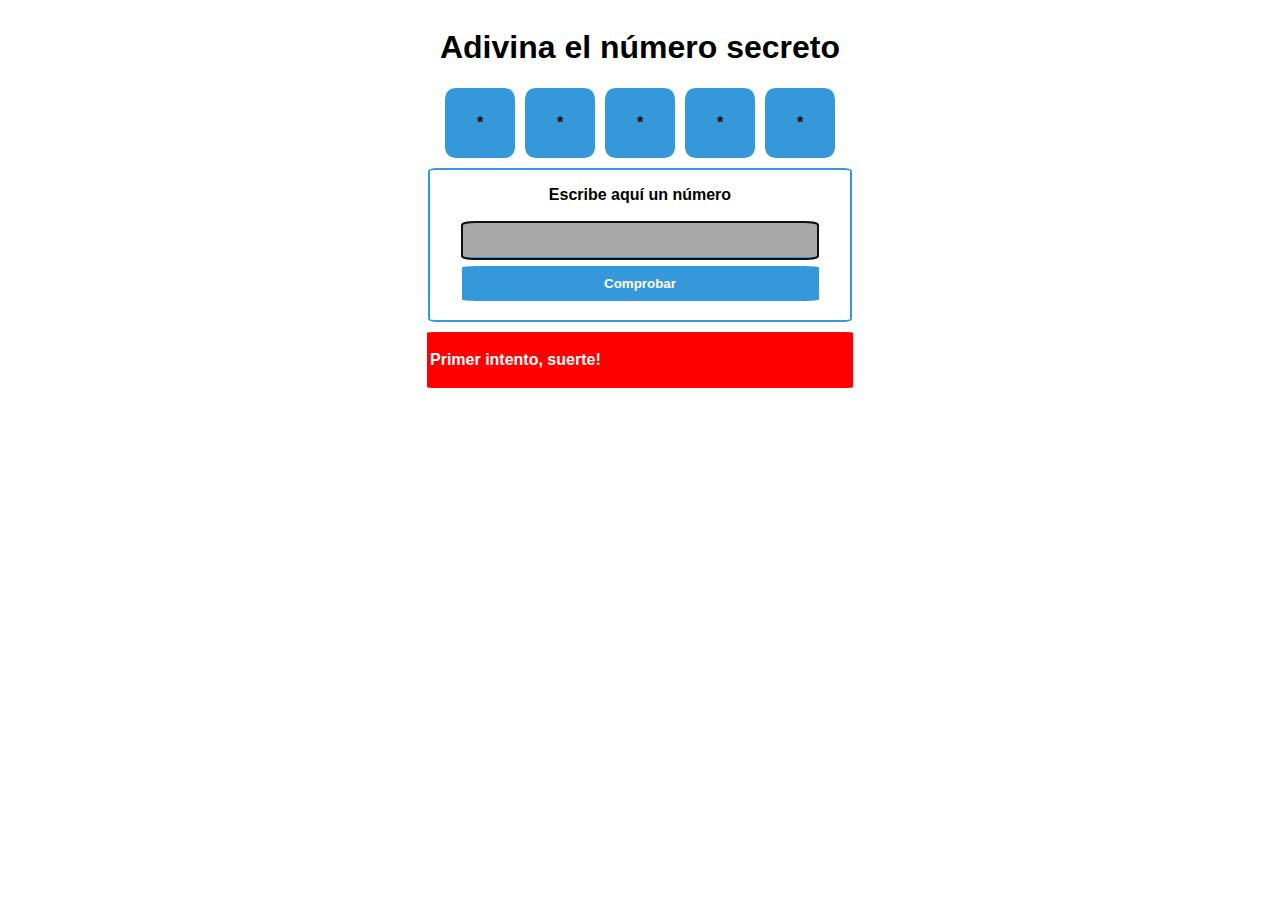
<file: JAVASCRIPT/Woorlde/Wordle.html>
<!DOCTYPE html>
<html lang="en">

<head>
  <meta charset="UTF-8">
  <meta name="viewport" content="width=device-width, initial-scale=1.0">
  <title>Adivina Número Secreto</title>
  <link rel="stylesheet" href="Estilo.css">
  <script src="Estilo.js"></script>
</head>

<body>
  <h1>Adivina el número secreto</h1>

  <!-- SECCIÓN CÓDIGO -->
  <div class="cuadrados_azules" id="codigo">
    <div class="numero-cuadrado" id="cuadrado1">*</div>
    <div class="numero-cuadrado" id="cuadrado2">*</div>
    <div class="numero-cuadrado" id="cuadrado3">*</div>
    <div class="numero-cuadrado" id="cuadrado4">*</div>
    <div class="numero-cuadrado" id="cuadrado5">*</div>
  </div>
  <!-- SECCIÓN COMPROBAR -->
  <div class="marco">
    <p>Escribe aquí un número</p>
    <input type="text" id="inputNumero" autofocus>
    <button onclick="comprobarNumero()">Comprobar</button>
  </div>

  <!-- SECCIÓN INFO -->
  <div id="resultado-intento">
    <p>Primer intento, suerte!</p>
  </div>

  <!-- SECCIÓN RESULT -->
  <div class="cuadrados_grises" id="resultado">
  </div>
</body>

</html>
</file>
<file: EXERCICIS-CSS-M04/Estilo.css>
#icono {
    display: flex;
    justify-content: center;
    align-items: center;
    background-color: #0A91AB;
}

#img {
    background-color: #0A91AB;
    display: block;
    margin: 0 auto; 
    padding: 1%;
    width: 90px;
    height: 90px;
}

/* <--- INICIO ---> */

#apartados {
    background-color: #FFC045;
    display: flex;
    justify-content: center;
    padding: 0;
    font-weight: bold;
}

.apartado {
    padding: 8px;
    margin: 2px;
}

#titulos {
    margin-left: 20px;
    margin-top: 10px;
    color: rgb(67, 179, 179);
    font-family: 'Kanit', 'Maven Pro', 'Helvetica', 'Arial';
    font-size: 24px;
    margin-bottom: 10px;
}

#portadas {
    margin: 15px;
    display: flex;
    flex-direction: column;
    height: 450px;
    width: 550px;
    border-style: dotted;
    border-color: #FFC045;
    border-radius: 2%;
    display: flex;
}

.fotoportadas1 {
    flex: 1;
    background-image: url('Imagenes/csgo2.png');
    background-size: cover;
    background-position: center;
    border-top-right-radius: 2%;
    border-top-left-radius: 2%;
}
.fotoportadas2 {
    flex: 1;
    background-image: url('Imagenes/r6.png');
    background-size: cover;
    background-position: center;
    border-top-right-radius: 2%;
    border-top-left-radius: 2%;
}

.fotoportadas3 {
    flex: 1;
    background-image: url('Imagenes/gta5.png');
    background-size: cover;
    background-position: center;
    border-top-right-radius: 2%;
    border-top-left-radius: 2%;
}

.fotoportadas4 {
    flex: 1;
    background-image: url('Imagenes/bo2.png');
    background-size: cover;
    background-position: center;
    border-top-right-radius: 2%;
    border-top-left-radius: 2%;
}

.fotoportadas5 {
    flex: 1;
    background-image: url('Imagenes/rocket.png');
    background-size: cover;
    background-position: center;
    border-top-right-radius: 2%;
    border-top-left-radius: 2%;
}

.fotoportadas6 {
    flex: 1;
    background-image: url('Imagenes/fortnite.png');
    background-size: cover;
    background-position: center;
    border-top-right-radius: 2%;
    border-top-left-radius: 2%;
}

#videojuego {
    display: flex;
    flex-wrap: wrap;
    justify-content: center;
}

#titulo {
    margin-left: 20px;
    margin-top: 10px;
    color: #FFC045;
    font-family: 'Kanit', 'Maven Pro', 'Helvetica', 'Arial';
    font-size: 24px;
    margin-bottom: 10px;
}

#boton-caja {
    padding: 10px 20px;
    background-color: #FFC045;
    color: #000;
    border: none;
    border-radius: 5px;
    cursor: pointer;
    font-weight: bold;
}

#boton {
    display: flex;
    flex-wrap: wrap;
    justify-content: center;
}

#boton-caja:hover {
    background-color: #ccc;
}

#noticias-trucos {
    display: flex;
    flex-wrap: wrap;
}

#contenedor-trucos {
    display: flex;
    flex-direction: column;
    height: 1200px;
    width: 400px;
    border-style: dotted;
    border-color: black;
    border-radius: 2%;
    background-color: #dcecf4; 
}

#titulo-trucos {
    font-family: 'Kanit', 'Maven Pro', 'Helvetica', 'Arial';
    text-align: center;
    color: #0A91AB;
    font-size: 24px;
}

#titulo-juegos {
    font-family: 'Kanit', 'Maven Pro', 'Helvetica', 'Arial';
    text-align: center;
    color: #FFC045;
    font-weight: bold;
    margin-top: 20px;
}

#titulo-descripcion {
    font-family: 'Kanit', 'Maven Pro', 'Helvetica', 'Arial';
    text-align: center;
}

#apartado-noticia {
    display: flex;
    flex-wrap: wrap;
    height: 1000px;
    align-items: center;
    text-align: center;
}
#noticias {
    align-items: flex-start;
    display: flex;
    padding: 10px;
    color: #0A91AB;
    font-family: 'Kanit', 'Maven Pro', 'Helvetica', 'Arial';
    font-weight: bold;
    padding-top: 1%;
    margin: 20px;
    margin-bottom: 0px;
}
#contenedor-noticias {
    margin: 40 px;
    display: flex;
    flex-direction: column;
    height: 450;
    width: 600;
    border-style:groove;
    border-color: #0A91AB;
    border-radius: 2%;
}

#contenedor-fecha {
    margin: 5px;
    border-style: solid;
    border-top-style: hidden;
    border-left-style: hidden;
    border-right-style: hidden;
    border-color: #FFC045;
    border-radius: 0px;
    text-align: left;
}

#titulo-noticias {
    margin-left: 20px;
    color: #FFC045;
    font-family: 'Kanit', 'Maven Pro', 'Helvetica', 'Arial';
    font-size: 24px;
    margin-bottom: 10px;
    text-align: center;
}

#descripcion-noticias {
    font-size: 16px;
    margin-left: 20px;
    margin-right: 20px;
    margin-bottom: 10px;
    font-weight: 600;
    text-align: left;
}

#noticias-trucos {
    display: flex;
    flex-wrap: wrap;
}

#apartado-noticia {

    display: flex;
    flex-direction: column;
}

#noticias {
    color: #0A91AB;
    font-family: 'Kanit', 'Maven Pro', 'Helvetica', 'Arial';
    font-weight: bold;
    margin: 0;
    margin-bottom: 0px;
    font-size: x-large;
}

#abajo {
    display: flex;
    justify-content: center;
    flex-wrap: wrap;
}

#imagen-noticia-1 {
    flex: 1;
    background-image: url('Imagenes/Mando.png');
    background-size: cover;
    background-position: center;
    border-top-right-radius: 2%;
    border-top-left-radius: 2%;
}

#imagen-noticia-2 {
    flex: 1;
    background-image: url('Imagenes/KojimaJefe.png');
    background-size: cover;
    background-position: center;
    border-top-right-radius: 2%;
    border-top-left-radius: 2%;
}

#imagen-noticia-3 {
    flex: 1;
    background-image: url('Imagenes/LosSims4.png');
    background-size: cover;
    background-position: center;
    border-top-right-radius: 2%;
    border-top-left-radius: 2%;
}

#imagen-noticia-4 {
    flex: 1;
    background-image: url('Imagenes/Fallout.png');
    background-size: cover;
    background-position: center;
    border-top-right-radius: 2%;
    border-top-left-radius: 2%;
}

#contenedor-noticias {
    margin: 20px;
    display: flex;
    flex-direction: column;
    height: 450px;
    width: 600px;
    border-style: groove;
    border-color: #0A91AB;
    border-radius: 2%;
}

#ranking {
    align-items: center;
    text-align: center;
    display: flex;
    flex-direction: column;
}

#titulo-ranking {
    padding: 10px;
    color: #0A91AB;
    font-family: 'Kanit', 'Maven Pro', 'Helvetica', 'Arial';
    font-weight: bold;
    padding-top: 1%;
    margin: 20px;
    margin-bottom: 0px;
    text-align: center;
    font-size: x-large;
}

#user {
    display: flex;
    flex-direction: column;
    justify-content: center;
}

#imagen-ranking1 {
    flex: 1;
    border-radius: 50px;
    height: 61px;
    width: 59px;
    margin-right: 100px;
    margin-left: 100px;
}

#nombre {
    color: #FFC045;
    font-family: 'Kanit', 'Maven Pro', 'Helvetica', 'Arial';
    font-weight: bold;
    margin-bottom: 5px;
    text-align: center;
}

#puntuacion {
    font-size: smaller;
}

/* <--- LISTADO VIDEOJUEGOS ---> */

.game-list {
    list-style: none;
    padding: 0;
    margin: 0;
}

.game {
    background-color: #f9f9f9;
    padding: 20px;
    box-shadow: 0 0 5px rgba(0, 0, 0, 0.2);
    margin-bottom: 20px;
    overflow: hidden;
}

.game img {
    max-width: 100%;
    height: 150px;
    margin-right: 20px;
    flex: 1;
    background-size: cover;
    background-position: center;
    border-top-right-radius: 2%;
    border-top-left-radius: 2%;
}

.game-details {
    clear: both; 
}

h2 {
    font-size: 1.5rem;
    margin: 10px 0;
}

p {
    font-size: 1rem;
    margin: 10px 0;
}


/* <--- DETALLES ---> */

section.game-details {
    display: flex;
    margin: 50px;
}

.game-image {
    max-width: 100%;
    height: 95%;
    margin-right: 20px;
    flex: 1;
    background-size: cover;
    background-position: center;
    border-top-right-radius: 2%;
    border-top-left-radius: 2%;
}

.text-container {
    width: 100%;
    padding: auto;
}

/* <--- CONTACTO ---> */

body {
    font-family: Arial, sans-serif;
    background-color: #f2f2f2;
    margin: 0;
}

.container {
    width: 100%; /* Haz que el contenedor ocupe todo el ancho de la página */
    padding: 20px;
    background-color: #fff;
    box-shadow: 0 0 10px rgba(0, 0, 0, 0.1);
    box-sizing: border-box; /* Incluye el relleno en el ancho total */
}

h1 {
    text-align: center;
    color: #333;
}

p {
    text-align: center;
}

form {
    margin-top: 20px;
}

label {
    display: block;
    margin-top: 10px;
}

input, textarea {
    width: 100%;
    padding: 10px;
    margin-top: 5px;
    margin-bottom: 20px;
    border: 1px solid #ccc;
    border-radius: 4px;
}

button {
    background-color: #333;
    color: #fff;
    padding: 10px 20px;
    border: none;
    border-radius: 4px;
    cursor: pointer;
}

button:hover {
    background-color: #555;
}




/* <--- FOOTER ---> */

footer {
    background-color: #8A8070; /* Fondo marrón claro */
    color: #fff; /* Color del texto en el footer */
    text-align: center;
    padding: 10px;
    display: flex;
    flex-direction: column;
    align-items: center;
}

.footer-content {
    display: flex;
    justify-content: space-between;
    align-items: center;
    width: 100%;
}

.footer-links {
    text-align: left;
}

.footer-links a {
    color: #fff; /* Color de los enlaces */
    text-decoration: none;
    margin-right: 10px; /* Espaciado entre los enlaces */
}

.footer-center {
    text-align: center;
    flex: 1;
}

.address {
    text-align: right;
}
</file>
<file: JAVASCRIPT/Woorlde/Estilo.css>
body {
    text-align: center;
    align-items: center;
    align-content: center;
    flex-direction: column;

}

h1 {
    font-weight: bold;
    font-family: sans-serif;
}

.cuadrados_azules {
    display: flex;
    justify-content: center;
    margin-top: 20px;
}

.numero-cuadrado {
    width: 70px;
    height: 70px;
    background-color: #3498db;
    display: flex;
    justify-content: center;
    align-items: center;
    border-radius: 15%;
    margin: 0 5px;
    font-weight: bold;
    font-family: sans-serif;
}

.marco {
    margin: 10px auto;
    display: flex;
    flex-direction: column;
    align-items: center;
    height: 150px;
    width: 420px;
    border: 2px solid #3498db;
    border-radius: 2%;
}

p {
    font-weight: bold;
    font-family: sans-serif;
    text-align: left;
}

input {
    background-color: #A9A9A9;
    color: white;
    width: 80%;
    padding: 10px;
    border: none;
    border-radius: 4%;
    margin: 2px;
    border-bottom: 2px solid #3498db;
}

button {
    background-color: #3498db;
    color: white;
    font-weight: bold;
    width: 85%;
    padding: 10px;
    border: none;
    border-radius: 4%;
    margin: 5px;
}

button:hover {
    background-color: #1f6ea3;
}

#resultado-intento {
    background-color: red;
    color: white;
    font-weight: bold;
    width: 100%;
    max-width: 420px;
    margin: 0 auto;
    padding: 3px;
    border: none;
    display: inline-block;
    border-radius: 2%;
    white-space: nowrap;
    overflow: hidden;
    text-overflow: ellipsis;
}

.cuadrados_grises {
    display: flex;
    flex-direction: column;
    align-items: center;
}

.cuadrados_grises_fila {
    display: flex;
    flex-direction: row;
    justify-content: center;
    margin: 5px;
}
</file>
